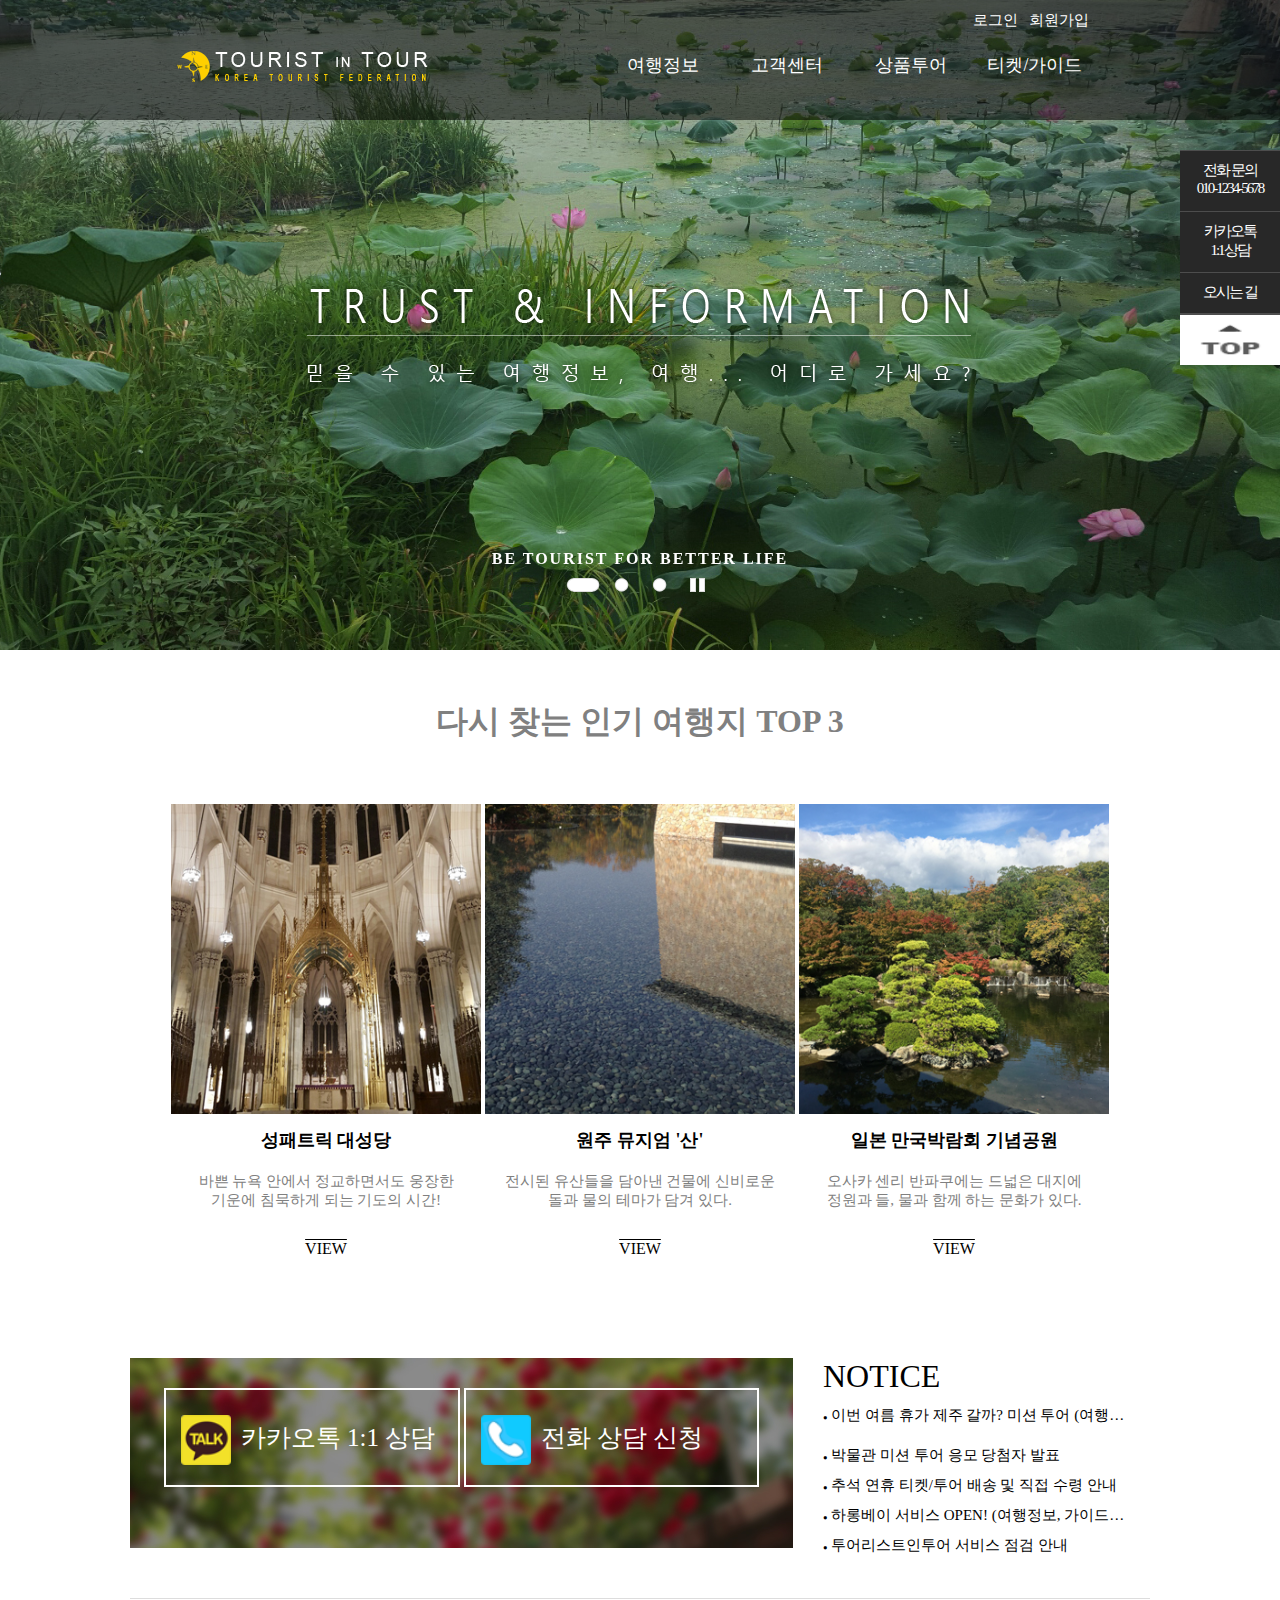
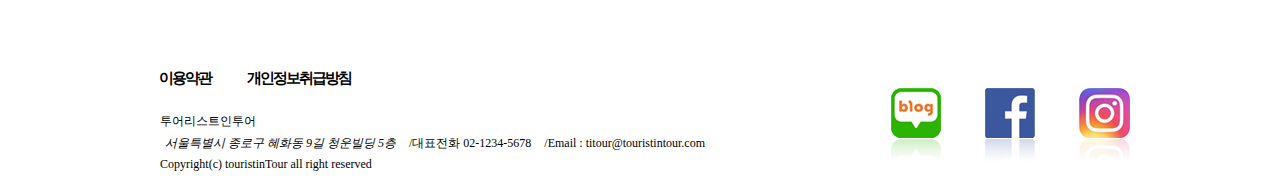
<file: 5장_반응형_김규희_2022/index.html>
<!DOCTYPE html>
<html lang="ko">
<head>
    <meta charset="UTF-8">
    <meta http-equiv="X-UA-Compatible" content="IE=edge">
    <meta name="viewport" content="width=device-width, initial-scale=1.0">
    <title>투어리스트인투어</title>
    <link rel="stylesheet" href="css/style.css">
</head>
<body>
    <!-- wrap -->
    <div id="wrap">
        <!-- header -->
        <header>
            <!-- fixed_menu -->
            <div class="fixed_menu">
                <ul>
                    <li><a href="#">전화 문의<p>010-1234-5678</p></a></li>
                    <li><a href="#">카카오톡<p>1:1상담</p></a></li>
                    <li><a href="#">오시는 길</a></li>
                    <li><a href="#"><img src="./img/ico_totop.png" alt="위로이동"></a></li>
                </ul>
            </div>
            <!-- //fixed menu -->
            <div class="banner"></div>
            <div class="header_box">
                <!-- logo -->
                <div class="logo">
                </div>
                <!-- //logo -->
                <!-- login -->
                <div class="login">
                    <ul>
                        <li><a href="#">로그인</a></li>
                        <li><a href="#">회원가입</a></li>
                    </ul>
                </div>
                <!-- //login -->
                <!-- nav -->
                <nav>
                    <ul>
                        <li><a href="#">여행정보</a></li>
                        <li><a href="#">고객센터</a></li>
                        <li><a href="#">상품투어</a></li>
                        <li><a href="#">티켓/가이드</a></li>
                    </ul>
                </nav>
                <!-- //nav -->
            </div>

            <div class="header_text">
                <img src="./img/img_slidecontents01.png" alt="TRUST & INFORMATION 믿을 수 있는 여행 정보, 여행... 어디로 가세요?">
                <strong>BE TOURIST FOR BETTER LIFE</strong>
                <div class="header_button">
                    <ul>
                        <li><img src="./img/btn_rollbutt_on.png" alt="on"></li>
                        <li><img src="./img/btn_rollbutt_off.png" alt="off"></li>
                        <li><img src="./img/btn_rollbutt_off.png" alt="off"></li>
                        <li><img src="./img/btn_roll_stop.png" alt="stop"></li>
                    </ul>
                </div>
            </div>
        </header>
        <!-- //header -->

        <!-- container -->
        <div class="container">
            <h1>다시 찾는 인기 여행지 <b>TOP 3</b></h1>
            <div class="topplace">
                <ul>
                    <li>
                        <img src="./img/img_topplace01.jpg" alt="toppalce">
                        <h2>성패트릭 대성당</h2>
                        <p>바쁜 뉴욕 안에서 정교하면서도 웅장한 기운에 침묵하게 되는 기도의 시간!</p>
                        <span>VIEW</span>
                    </li>
                    <li>
                        <img src="./img/img_topplace02.jpg" alt="toppalce">
                        <h2>원주 뮤지엄 '산'</h2>
                        <p>전시된 유산들을 담아낸 건물에 신비로운 돌과 물의 테마가 담겨 있다.</p>
                        <span>VIEW</span>
                    </li>
                    <li>
                        <img src="./img/img_topplace03.jpg" alt="toppalce">
                        <h2>일본 만국박람회 기념공원</h2>
                        <p>오사카 센리 반파쿠에는 드넓은 대지에 정원과 들, 물과 함께 하는 문화가 있다.</p>
                        <span>VIEW</span>
                    </li>
                </ul>
            </div>

            <div class="about">
                <div class="about_box">
                    <div class="call">
                        <div class="advice">
                            <img src="./img/ico_katalk.png" alt="advice_img">
                            <p>카카오톡 1:1 상담</p>
                        </div>
                        <div class="advice">
                            <img src="./img/ico_phone.png" alt="advice_img">
                            <p>전화 상담 신청</p>
                        </div>
                    </div>
                    <div class="notice">
                        <p>NOTICE</p>
                        <ul>
                            <li><a href="#"><span>●</span> 이번 여름 휴가 제주 갈까? 미션 투어 (여행경비 50만원 지원)</a></li>
                            <li><a href="#"><span>●</span> 박물관 미션 투어 응모 당첨자 발표</a></li>
                            <li><a href="#"><span>●</span> 추석 연휴 티켓/투어 배송 및 직접 수령 안내</a></li>
                            <li><a href="#"><span>●</span> 하롱베이 서비스 OPEN! (여행정보, 가이드북, 가이드맵)</a></li>
                            <li><a href="#"><span>●</span> 투어리스트인투어 서비스 점검 안내</a></li>
                        </ul>
                    </div>
                </div>
            </div>

        </div>
        <!-- //container -->

        <!-- <div class="area"></div>
            <hr> -->

        <!-- footer -->
        <footer>
        
            <div class="footer_topic">
                <ul>
                    <li><a href="#">이용약관</a></li>
                    <li><a href="#">개인정보취급방침</a></li>
                </ul>
            </div>

            <div class="footer_content">
                <div class="title">투어리스트인투어</div>
                <div class="impormation">
                    <address>서울특별시 종로구 혜화동 9길 청운빌딩 5층</address>
                    <p>/대표전화 02-1234-5678</p>
                    <p>/Email : titour@touristintour.com</p>
                </div>
                <p>Copyright(c) touristinTour all right reserved</p>
                
            </div>

            <div class="sns">
                <ul>
                    <li><a href="#"><img src="./img/ico_blog_r.png"></a></li>
                    <li><a href="#"><img src="./img/ico_facebook_r.png"></a></li>
                    <li><a href="#"><img src="./img/ico_instargram_r.png"></a></li>
                </ul>
            </div>

            <div class="dropdown">
                <a href="#"></a>
            </div>

            <div class="footer_fix">
                <ul>
                    <li>전화문의</li>
                    <li>카카오톡 상담</li>
                    <li>오시는길</li>
                </ul>
            </div>
        </footer>
        <!-- //footer -->

    </div>
    <!-- //wrap -->
</body>
</html>
</file>
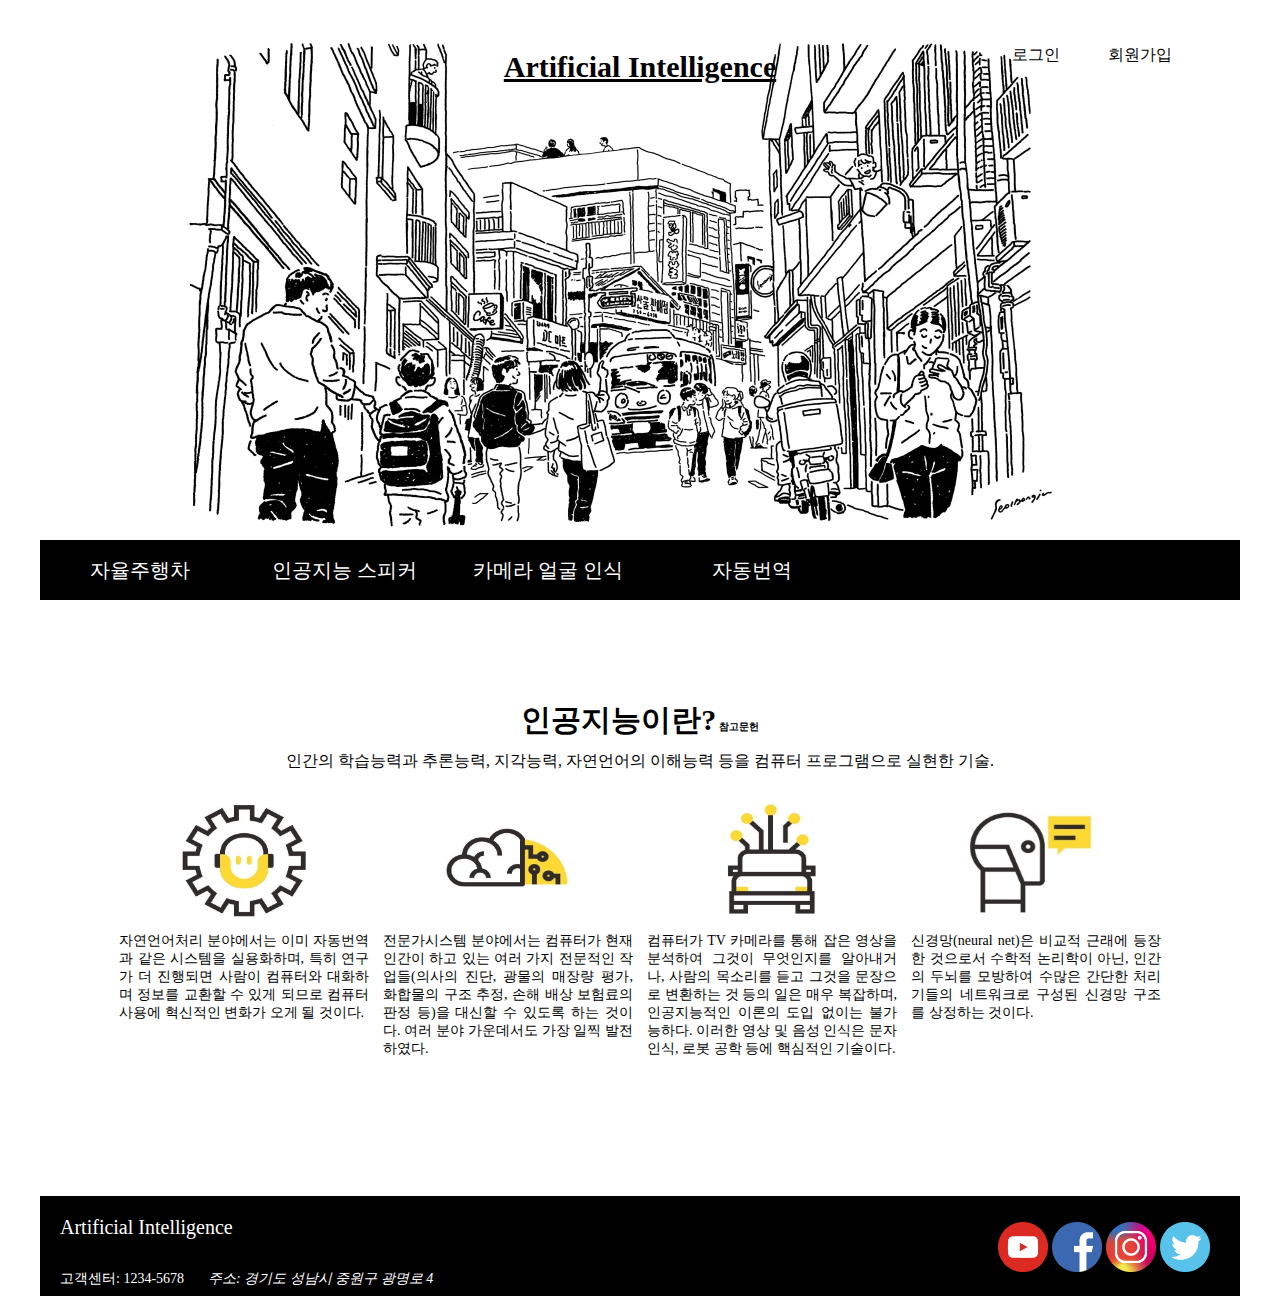
<file: AI_Web/index.html>
<!DOCTYPE html>
<html lang="ko">
<head>
    <meta charset="UTF-8">
    <meta http-equiv="X-UA-Compatible" content="IE=edge">
    <meta name="viewport" content="width=device-width, initial-scale=1.0">
    <title>인공지능</title>
    <link rel="stylesheet" href="./css/style_index.css" />

<body>
    <!-- wrap -->
    <div id="wrap">
        <!-- header -->
        <header>
            <div class="header_box">
                <!-- title -->
                <div class="title"><a href="#">Artificial Intelligence</a></div>
                <!-- //title -->

                <!-- login -->
                <div class="login">
                    <ul>
                        <li><a href="#">로그인</a></li>
                        <li><a href="#">회원가입</a></li>
                    </ul>
                </div>
                <!-- //login -->

                <!-- nav -->
                <div class="nav">
                    <ul>
                        <li><a href="./sub1.html" title="자율주행차">자율주행차</a></li>
                        <li><a href="./sub2.html" title="인공지능 스피커">인공지능 스피커</a></li>
                        <li><a href="#">카메라 얼굴 인식</a></li>
                        <li><a href="#">자동번역</a></li>
                    </ul>
                </div>
                <!-- //nav -->
            </div>
        </header>

        <!-- //header -->

        <!-- container -->
        <div class="container">
            <article>
                <h1>인공지능이란?<a href="https://terms.naver.com/entry.naver?docId=1136027&cid=40942&categoryId=32845" target="_blank" title="네이버 두산백과_인공지능">&nbsp;참고문헌</a></h1>
                <p>인간의 학습능력과 추론능력, 지각능력, 자연언어의 이해능력 등을 컴퓨터 프로그램으로 실현한 기술.</p>
                <ul>
                    <li>
                        <img src="./images/a8.jpg" alt="인공지능 관련 이미지">
                        <div class="text">
                        자연언어처리 분야에서는 이미 자동번역과 같은 시스템을 실용화하며, 특히 연구가 더 진행되면 사람이 컴퓨터와 대화하며 정보를 교환할 수 있게 되므로 컴퓨터 사용에 혁신적인 변화가 오게 될 것이다.
                        </div>
                    </li>
                    <li>
                        <img src="./images/a3.jpg" alt="인공지능 관련 이미지">
                        <div class="text">
                        전문가시스템 분야에서는 컴퓨터가 현재 인간이 하고 있는 여러 가지 전문적인 작업들(의사의 진단, 광물의 매장량 평가, 화합물의 구조 추정, 손해 배상 보험료의 판정 등)을 대신할 수 있도록 하는 것이다. 여러 분야 가운데서도 가장 일찍 발전하였다.
                        </div>
                    </li>
                    <li>
                        <img src="./images/a10.jpg" alt="인공지능 관련 이미지">
                        <div class="text">
                            컴퓨터가 TV 카메라를 통해 잡은 영상을 분석하여 그것이 무엇인지를 알아내거나, 사람의 목소리를 듣고 그것을 문장으로 변환하는 것 등의 일은 매우 복잡하며, 인공지능적인 이론의 도입 없이는 불가능하다. 이러한 영상 및 음성 인식은 문자 인식, 로봇 공학 등에 핵심적인 기술이다.
                        </div>
                    </li>
                    <li>
                        <img src="./images/a6.jpg" alt="인공지능 관련 이미지">
                        <div class="text">
                            신경망(neural net)은 비교적 근래에 등장한 것으로서 수학적 논리학이 아닌, 인간의 두뇌를 모방하여 수많은 간단한 처리기들의 네트워크로 구성된 신경망 구조를 상정하는 것이다.
                        </div>
                    </li>
                </ul>
            </article>

        </div>
        <!-- //container -->
        
        <!-- footer -->
        <footer>
            <p><a href="#">Artificial Intelligence</a></p>
            <span>고객센터: 1234-5678</span>
			<address>
				주소: 경기도 성남시 중원구 광명로 4
			</address>
            <div class="sns">
                <ul>
                    <li><a href="#"><img src="./images/ft1.png" alt="유튜브"></a></li>
                    <li><a href="#"><img src="./images/ft2.png" alt="페이스북"></a></li>
                    <li><a href="#"><img src="./images/ft3.png" alt="인스타그램"></a></li>
                    <li><a href="#"><img src="./images/ft4.png" alt="트위터"></a></li>
                </ul>
            </div>
        </footer>
        <!-- //footer -->
    </div>
    <!-- //wrap -->
</body>
</html>
</file>
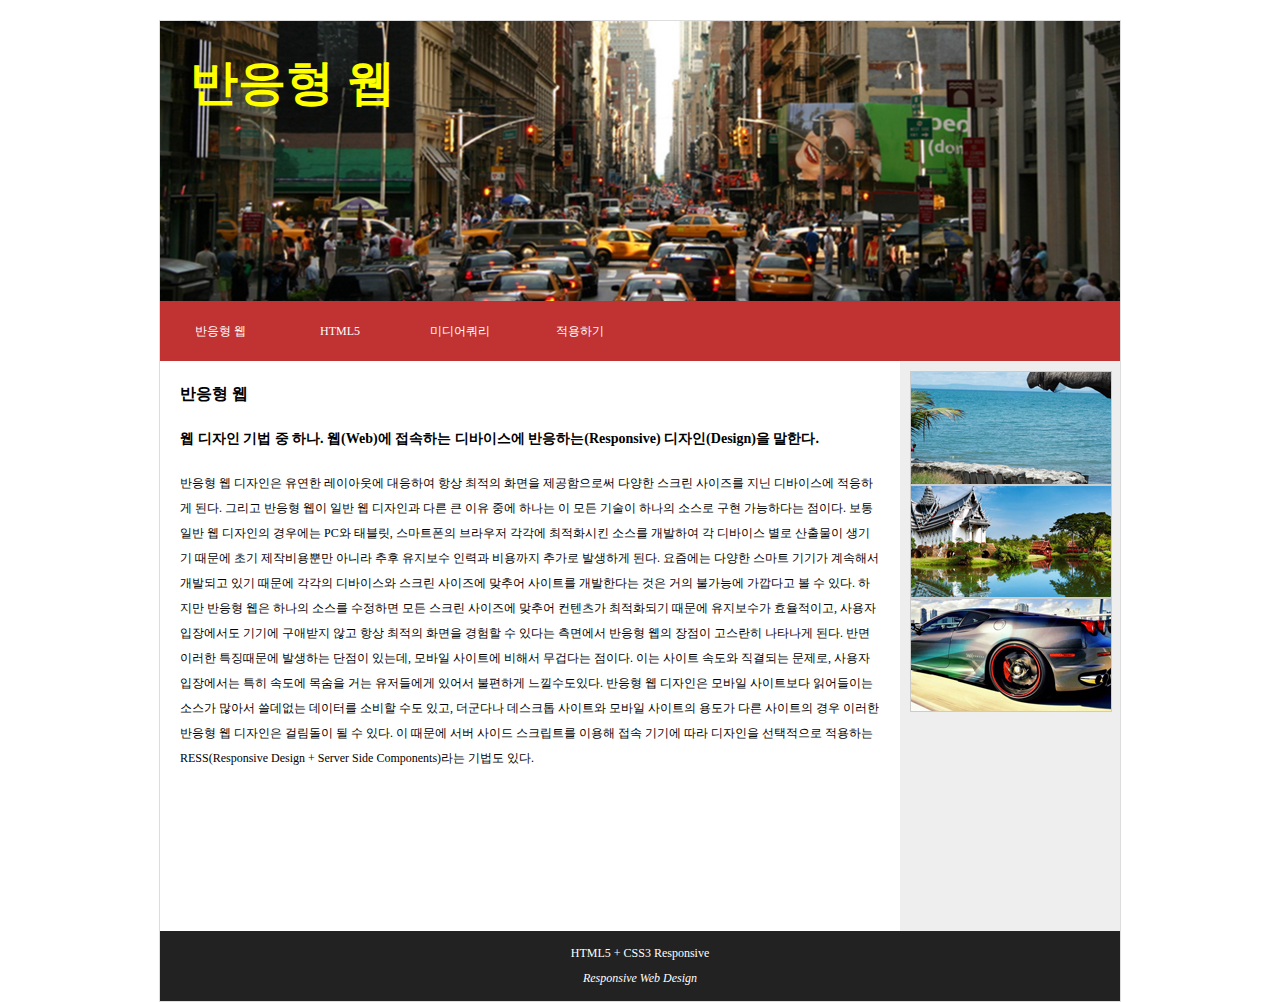
<file: Responsive_Web/index.html>
<!DOCTYPE html>
<html>
<head>
	<meta charset="utf-8" />
	<meta name="viewport" content="width=device-width, initial-scale=1, minimum-scale=1, maximum-scale=1, user-scalable=no">
	<title> Web Flavor </title>
	<!-- 합치기 성공! -->
	<!-- <link rel="stylesheet" href="./css/style.css" /> -->
	<!-- 선생님의 풀이 -->
	<link rel="stylesheet" href="./css/style_p.css" />
	<!-- <link rel="stylesheet" href="css/style_tablet.css" /> tablet-->
	<!-- <link rel="stylesheet" href="css/style_pc.css" /> pc -->
	<!-- <link rel="stylesheet" href="css/style_mobile.css" /> mobile -->
</head>
<body>
	<!-- wrap -->
	<div id="wrap">
		<!-- header -->
		<header>
			<h1>반응형 웹</h1>
		</header>
		<!-- //header -->

		<!-- nav -->
		<nav>
			<ul>
				<li><a href="#">반응형 웹</a></li>
				<li><a href="#">HTML5</a></li>
				<li><a href="#">미디어쿼리</a></li>
				<li><a href="#">적용하기</a></li>
			</ul>
		</nav>
		<!-- //nav --> 

		<!-- section -->
		<section>
		<h2>반응형 웹</h2>  
			<article>
				<h3>
					웹 디자인 기법 중 하나. 웹(Web)에 접속하는 디바이스에 반응하는(Responsive) 디자인(Design)을 말한다.
				</h3>
				<p>
					반응형 웹 디자인은 유연한 레이아웃에 대응하여 항상 최적의 화면을 제공함으로써 다양한 스크린 사이즈를 지닌 디바이스에 적응하게 된다. 그리고 반응형 웹이 일반 웹 디자인과 다른 큰 이유 중에 하나는 이 모든 기술이 하나의 소스로 구현 가능하다는 점이다. 보통 일반 웹 디자인의 경우에는 PC와 태블릿, 스마트폰의 브라우저 각각에 최적화시킨 소스를 개발하여 각 디바이스 별로 산출물이 생기기 때문에 초기 제작비용뿐만 아니라 추후 유지보수 인력과 비용까지 추가로 발생하게 된다.

					요즘에는 다양한 스마트 기기가 계속해서 개발되고 있기 때문에 각각의 디바이스와 스크린 사이즈에 맞추어 사이트를 개발한다는 것은 거의 불가능에 가깝다고 볼 수 있다. 하지만 반응형 웹은 하나의 소스를 수정하면 모든 스크린 사이즈에 맞추어 컨텐츠가 최적화되기 때문에 유지보수가 효율적이고, 사용자 입장에서도 기기에 구애받지 않고 항상 최적의 화면을 경험할 수 있다는 측면에서 반응형 웹의 장점이 고스란히 나타나게 된다.

					반면 이러한 특징때문에 발생하는 단점이 있는데, 모바일 사이트에 비해서 무겁다는 점이다. 이는 사이트 속도와 직결되는 문제로, 사용자 입장에서는 특히 속도에 목숨을 거는 유저들에게 있어서 불편하게 느낄수도있다. 반응형 웹 디자인은 모바일 사이트보다 읽어들이는 소스가 많아서 쓸데없는 데이터를 소비할 수도 있고, 더군다나 데스크톱 사이트와 모바일 사이트의 용도가 다른 사이트의 경우 이러한 반응형 웹 디자인은 걸림돌이 될 수 있다. 이 때문에 서버 사이드 스크립트를 이용해 접속 기기에 따라 디자인을 선택적으로 적용하는 RESS(Responsive Design + Server Side Components)라는 기법도 있다.</p>    
				</article>
		</section>
		<!-- //section -->

		<!-- aside -->
		<aside>
			<img src="images/image_01.jpg">
			<img src="images/image_02.jpg">
			<img src="images/image_03.jpg">    
		</aside> 
		<!-- //aside -->
		
		<!-- footer -->
		<footer>
			<p>HTML5 + CSS3 Responsive</p>
			<address>
				Responsive Web Design
			</address>
		</footer>
		<!-- footer -->
	</div>
	<!-- //wrap -->
</body>
</html>
</file>
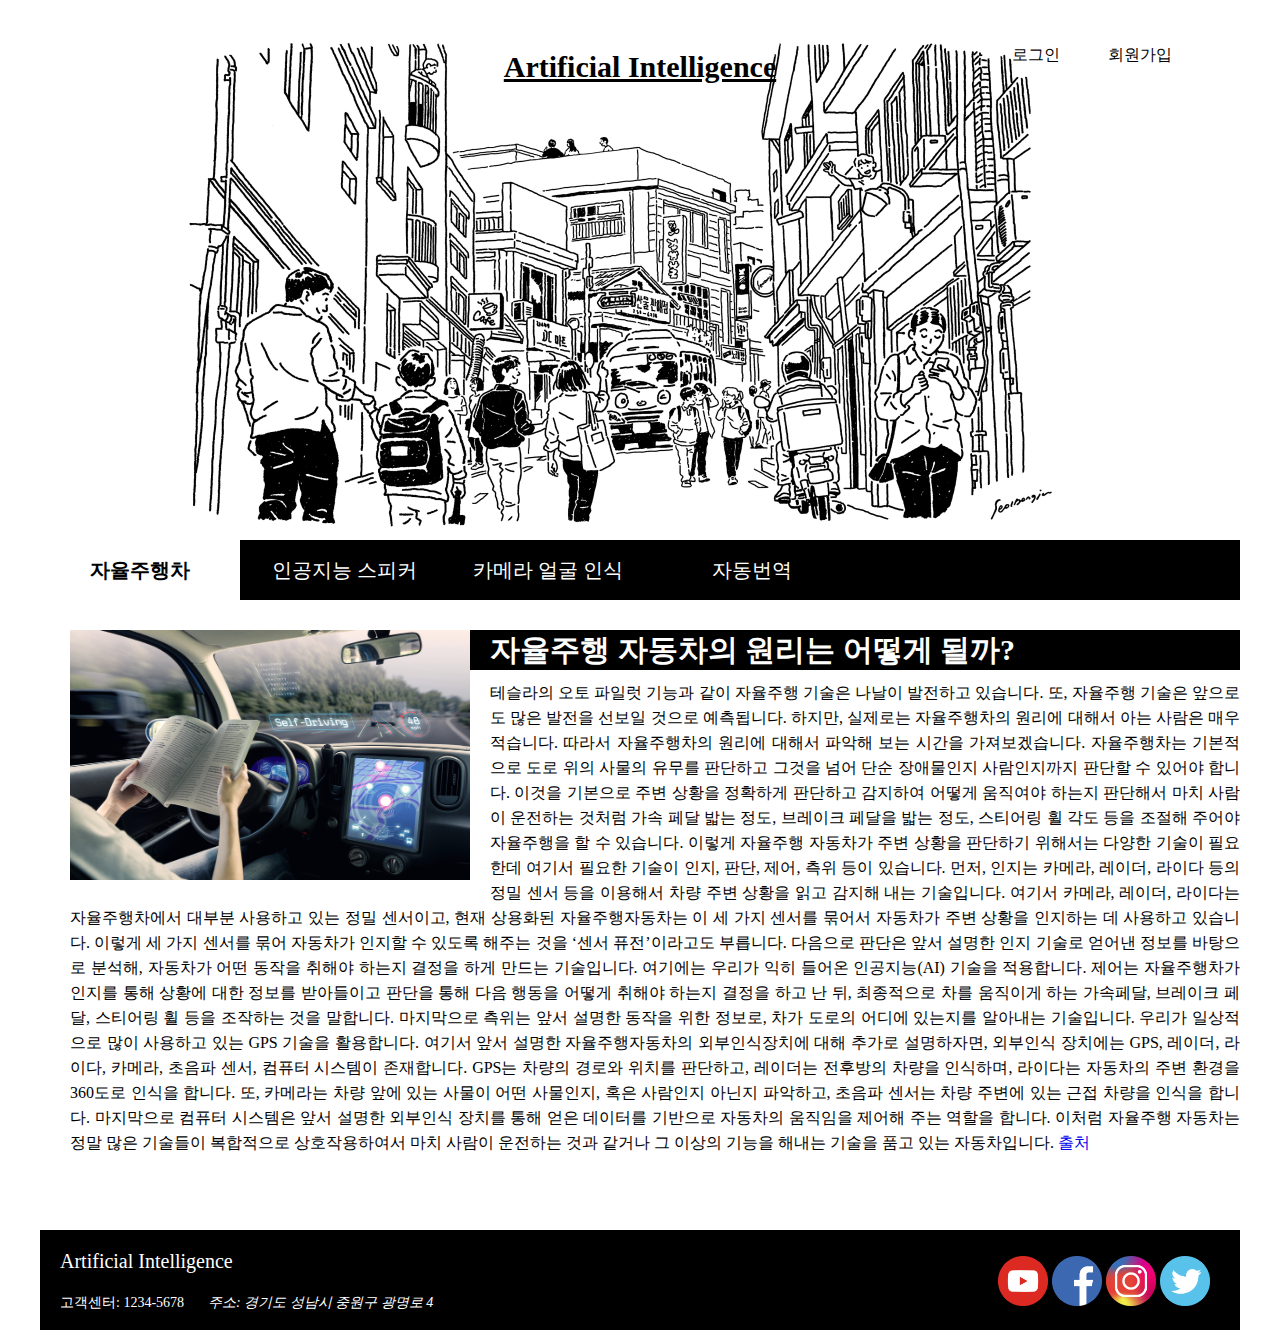
<file: AI_Web/sub1.html>
<!DOCTYPE html>
<html lang="ko">
<head>
    <meta charset="UTF-8">
    <meta http-equiv="X-UA-Compatible" content="IE=edge">
    <meta name="viewport" content="width=device-width, initial-scale=1.0">
    <title>자율주행차</title>
    <link rel="stylesheet" href="./css/style_sub1.css" />
</head>
<body>
    <!-- wrap -->
    <div id="wrap">
        <!-- header -->
        <header>
            <div class="header_box">
                <!-- title -->
                <div class="title"><a href="./index.html">Artificial Intelligence</a></div>
                <!-- //title -->
                <!-- login -->
                <div class="login">
                    <ul>
                        <li><a href="#">로그인</a></li>
                        <li><a href="#">회원가입</a></li>
                    </ul>
                </div>
                <!-- //login -->

                <!-- nav -->
                <div class="nav">
                    <ul>
                        <li><a href="./sub1.html" title="자율주행차">자율주행차</a></li>
                        <li><a href="./sub2.html" title="인공지능 스피커">인공지능 스피커</a></li>
                        <li><a href="#">카메라 얼굴 인식</a></li>
                        <li><a href="#">자동번역</a></li>
                    </ul>
                </div>
                <!-- //nav -->
            </div>
        </header>
        <!-- //header -->

        <!-- container -->
        <div class="container">
            <article>
                <img src="./images/car.png" alt="자율주행차">
                <div class="content">
                        <p>자율주행 자동차의 원리는 어떻게 될까?</p>
                        테슬라의 오토 파일럿 기능과 같이 자율주행 기술은 나날이 발전하고 있습니다. 또, 자율주행 기술은 앞으로도 많은 발전을 선보일 것으로 예측됩니다.
                        하지만, 실제로는 자율주행차의 원리에 대해서 아는 사람은 매우 적습니다. 따라서 자율주행차의 원리에 대해서 파악해 보는 시간을 가져보겠습니다.
                        자율주행차는 기본적으로 도로 위의 사물의 유무를 판단하고 그것을 넘어 단순 장애물인지 사람인지까지 판단할 수 있어야 합니다.
                        이것을 기본으로 주변 상황을 정확하게 판단하고 감지하여 어떻게 움직여야 하는지 판단해서 마치 사람이 운전하는 것처럼 가속 페달 밟는 정도, 브레이크 페달을 밟는 정도, 스티어링 휠 각도 등을 조절해 주어야 자율주행을 할 수 있습니다.
                        이렇게 자율주행 자동차가 주변 상황을 판단하기 위해서는 다양한 기술이 필요한데 여기서 필요한 기술이 인지, 판단, 제어, 측위 등이 있습니다.
                        먼저, 인지는 카메라, 레이더, 라이다 등의 정밀 센서 등을 이용해서 차량 주변 상황을 읽고 감지해 내는 기술입니다. 여기서 카메라, 레이더, 라이다는 자율주행차에서 대부분 사용하고 있는 정밀 센서이고, 현재 상용화된 자율주행자동차는 이 세 가지 센서를 묶어서 자동차가 주변 상황을 인지하는 데 사용하고 있습니다. 이렇게 세 가지 센서를 묶어 자동차가 인지할 수 있도록 해주는 것을 ‘센서 퓨전’이라고도 부릅니다.
                        다음으로 판단은 앞서 설명한 인지 기술로 얻어낸 정보를 바탕으로 분석해, 자동차가 어떤 동작을 취해야 하는지 결정을 하게 만드는 기술입니다. 여기에는 우리가 익히 들어온 인공지능(AI) 기술을 적용합니다.
                        제어는 자율주행차가 인지를 통해 상황에 대한 정보를 받아들이고 판단을 통해 다음 행동을 어떻게 취해야 하는지 결정을 하고 난 뒤, 최종적으로 차를 움직이게 하는 가속페달, 브레이크 페달, 스티어링 휠 등을 조작하는 것을 말합니다.
                        마지막으로 측위는 앞서 설명한 동작을 위한 정보로, 차가 도로의 어디에 있는지를 알아내는 기술입니다. 우리가 일상적으로 많이 사용하고 있는 GPS 기술을 활용합니다.
                        여기서 앞서 설명한 자율주행자동차의 외부인식장치에 대해 추가로 설명하자면, 외부인식 장치에는 GPS, 레이더, 라이다, 카메라, 초음파 센서, 컴퓨터 시스템이 존재합니다. GPS는 차량의 경로와 위치를 판단하고, 레이더는 전후방의 차량을 인식하며, 라이다는 자동차의 주변 환경을 360도로 인식을 합니다.
                        또, 카메라는 차량 앞에 있는 사물이 어떤 사물인지, 혹은 사람인지 아닌지 파악하고, 초음파 센서는 차량 주변에 있는 근접 차량을 인식을 합니다. 마지막으로 컴퓨터 시스템은 앞서 설명한 외부인식 장치를 통해 얻은 데이터를 기반으로 자동차의 움직임을 제어해 주는 역할을 합니다.
                        이처럼 자율주행 자동차는 정말 많은 기술들이 복합적으로 상호작용하여서 마치 사람이 운전하는 것과 같거나 그 이상의 기능을 해내는 기술을 품고 있는 자동차입니다.
                    
                    <a href="https://www.codingworldnews.com" target="_blank" title="자율주행_기사">출처</a>
                </div>
            </article>
        </div>
        <!-- //container -->
        
        <!-- footer -->
        <footer>
            <p><a href="./index.html">Artificial Intelligence</a></p>
            <span>고객센터: 1234-5678</span>
			<address>
				주소: 경기도 성남시 중원구 광명로 4
			</address>
            <div class="sns">
                <ul>
                    <li><a href="#"><img src="./images/ft1.png" alt="유튜브"></a></li>
                    <li><a href="#"><img src="./images/ft2.png" alt="페이스북"></a></li>
                    <li><a href="#"><img src="./images/ft3.png" alt="인스타그램"></a></li>
                    <li><a href="#"><img src="./images/ft4.png" alt="트위터"></a></li>
                </ul>
            </div>
        </footer>
        <!-- //footer -->
    </div>
    <!-- //wrap -->
</body>
</html>
</file>
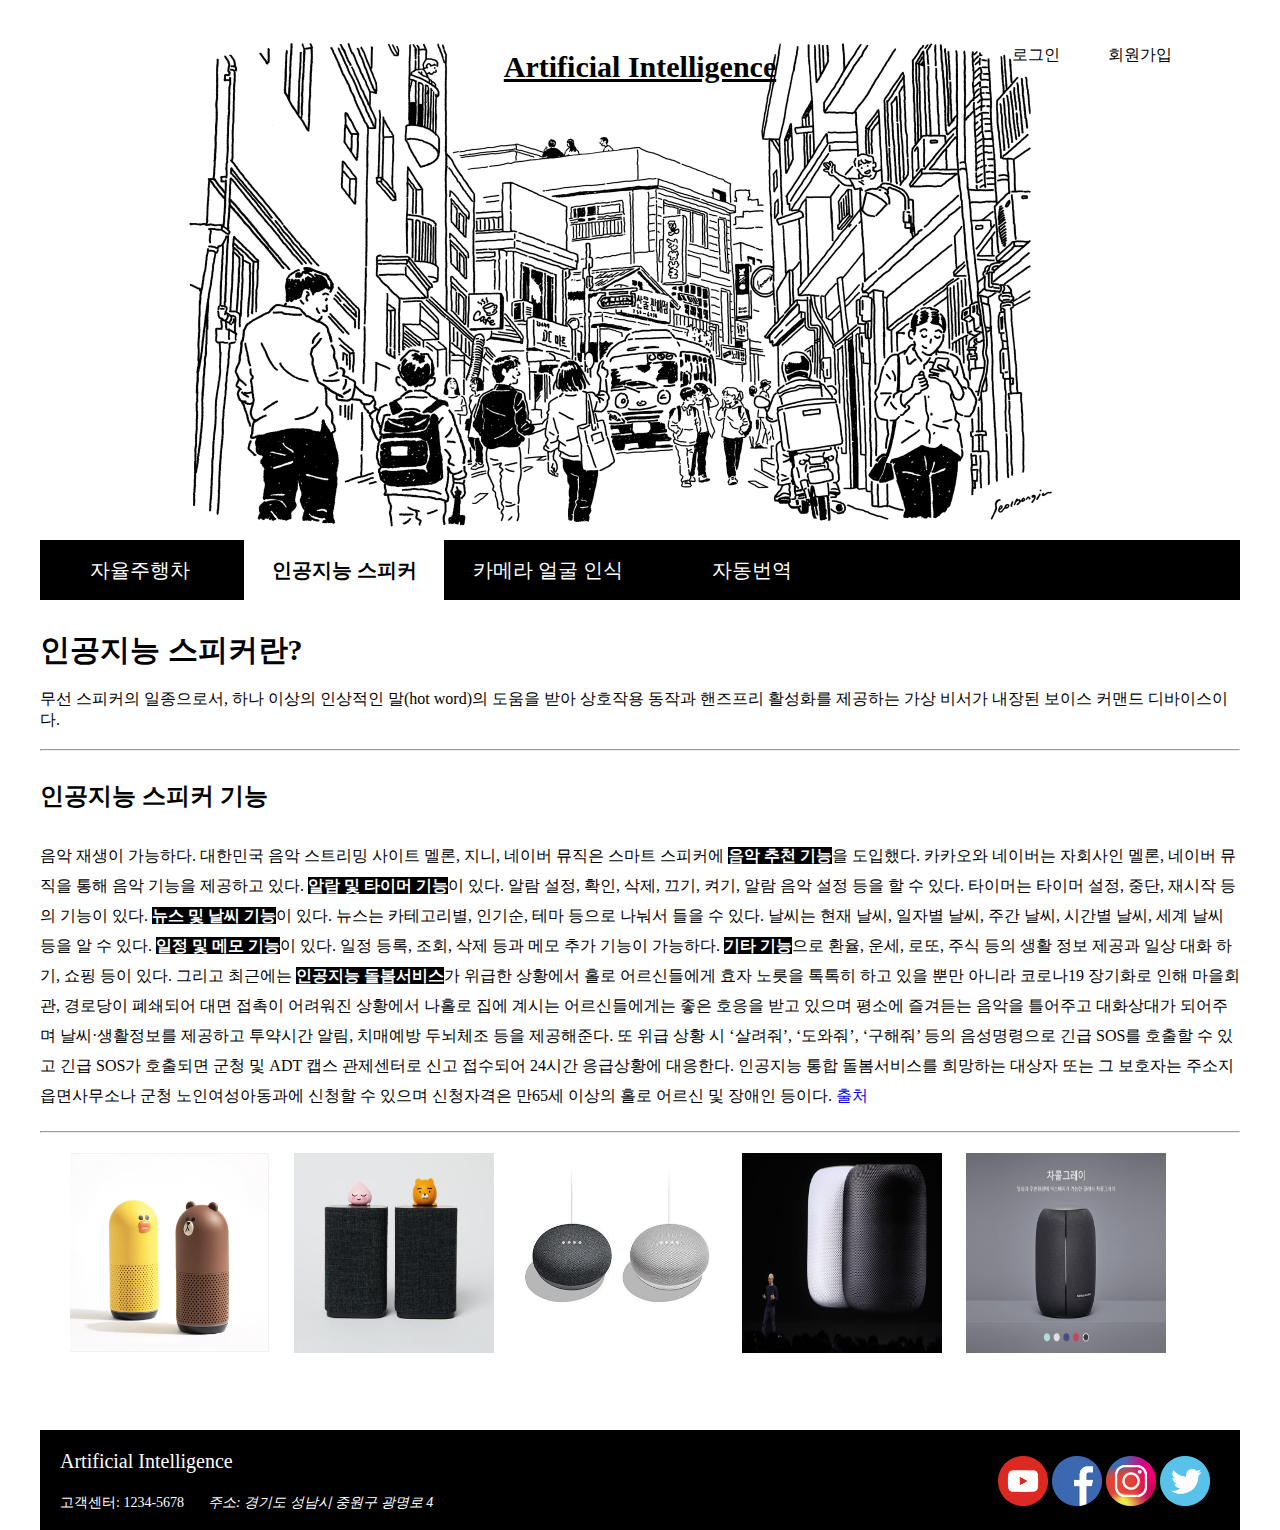
<file: AI_Web/sub2.html>
<!DOCTYPE html>
<html lang="ko">
<head>
    <meta charset="UTF-8">
    <meta http-equiv="X-UA-Compatible" content="IE=edge">
    <meta name="viewport" content="width=device-width, initial-scale=1.0">
    <title>인공지능 스피커</title>
    <link rel="stylesheet" href="./css/style_sub2.css" />
</head>
<body>
    <!-- wrap -->
    <div id="wrap">
        <!-- header -->
        <header>
            <div class="header_box">
                <!-- title -->
                <div class="title"><a href="./index.html">Artificial Intelligence</a></div>
                <!-- //title -->
                <!-- login -->
                <div class="login">
                    <ul>
                        <li><a href="#">로그인</a></li>
                        <li><a href="#">회원가입</a></li>
                    </ul>
                </div>
                <!-- //login -->
                <!-- nav -->
                <div class="nav">
                    <ul>
                        <li><a href="./sub1.html" title="자율주행차">자율주행차</a></li>
                        <li><a href="./sub2.html" title="인공지능 스피커">인공지능 스피커</a></li>
                        <li><a href="#">카메라 얼굴 인식</a></li>
                        <li><a href="#">자동번역</a></li>
                    </ul>
                </div>
                <!-- //nav -->
            </div>
        </header>
        <!-- //header -->

        <!-- container -->
        <div class="container">
            <h1>인공지능 스피커란?</h1><br>
            <p>무선 스피커의 일종으로서, 하나 이상의 인상적인 말(hot word)의 도움을 받아 상호작용 동작과 핸즈프리 활성화를 제공하는 가상 비서가 내장된 보이스 커맨드 디바이스이다.<br></p>
            <br><hr>

            <div class="content">
                <h2><br>인공지능 스피커 기능</h2>
                <br>음악 재생이 가능하다. 대한민국 음악 스트리밍 사이트 멜론, 지니, 네이버 뮤직은 스마트 스피커에 <strong>음악 추천 기능</strong>을 도입했다. 카카오와 네이버는 자회사인 멜론, 네이버 뮤직을 통해 음악 기능을 제공하고 있다. <strong>알람 및 타이머 기능</strong>이 있다. 알람 설정, 확인, 삭제, 끄기, 켜기, 알람 음악 설정 등을 할 수 있다. 타이머는 타이머 설정, 중단, 재시작 등의 기능이 있다. <strong>뉴스 및 날씨 기능</strong>이 있다.
                뉴스는 카테고리별, 인기순, 테마 등으로 나눠서 들을 수 있다. 날씨는 현재 날씨, 일자별 날씨, 주간 날씨, 시간별 날씨, 세계 날씨 등을 알 수 있다. <strong>일정 및 메모 기능</strong>이 있다. 일정 등록, 조회, 삭제 등과 메모 추가 기능이 가능하다. <strong>기타 기능</strong>으로 환율, 운세, 로또, 주식 등의 생활 정보 제공과 일상 대화 하기, 쇼핑 등이 있다.
                그리고 최근에는 <strong>인공지능 돌봄서비스</strong>가 위급한 상황에서 홀로 어르신들에게 효자 노릇을 톡톡히 하고 있을 뿐만 아니라 코로나19 장기화로 인해 마을회관, 경로당이 폐쇄되어 대면 접촉이 어려워진 상황에서 나홀로 집에 계시는 어르신들에게는 좋은 호응을 받고 있으며 평소에 즐겨듣는 음악을 틀어주고 대화상대가 되어주며 날씨·생활정보를 제공하고 투약시간 알림, 치매예방 두뇌체조 등을 제공해준다. 또 위급 상황 시 ‘살려줘’, ‘도와줘’, ‘구해줘’ 등의 음성명령으로 긴급 SOS를 호출할 수 있고 긴급 SOS가 호출되면 군청 및 ADT 캡스 관제센터로 신고 접수되어 24시간 응급상황에 대응한다. 인공지능 통합 돌봄서비스를 희망하는 대상자 또는 그 보호자는 주소지 읍면사무소나 군청 노인여성아동과에 신청할 수 있으며 신청자격은 만65세 이상의 홀로 어르신 및 장애인 등이다. 
                <a href="https://ko.wikipedia.org/wiki/%EC%8A%A4%EB%A7%88%ED%8A%B8_%EC%8A%A4%ED%94%BC%EC%BB%A4" target="_blank" title="인공지능 스피커에 대하여">출처</a>
            </div>
            <hr>
            <div class="speaker_img">
                <ul>
                    <li><img src="./images/clova.PNG" alt="네이버 인공지능 스피커"></li>
                    <li><img src="./images/kakao_mini.PNG" alt="카카오 인공지능 스피커"></li>
                    <li><img src="./images/google.PNG" alt="구글 인공지능 스피커"></li>
                    <li><img src="./images/apple.jpg" alt="애플 인공지능 스피커"></li>
                    <li><img src="./images/giga.jpg" alt="기가지니 인공지능 스피커"></li>
                </ul>
            </div>
        </div>
        <!-- //container -->
        
        <!-- footer -->
        <footer>
            <p><a href="./index.html">Artificial Intelligence</a></p>
            <span>고객센터: 1234-5678</span>
			<address>
				주소: 경기도 성남시 중원구 광명로 4
			</address>
            <div class="sns">
                <ul>
                    <li><a href="#"><img src="./images/ft1.png" alt="유튜브"></a></li>
                    <li><a href="#"><img src="./images/ft2.png" alt="페이스북"></a></li>
                    <li><a href="#"><img src="./images/ft3.png" alt="인스타그램"></a></li>
                    <li><a href="#"><img src="./images/ft4.png" alt="트위터"></a></li>
                </ul>
            </div>
        </footer>
        <!-- //footer -->
    </div>
    <!-- //wrap -->
</body>
</html>
</file>
<file: 5장_반응형_김규희_2022/css/style.css>
@charset "utf-8";

* { margin: 0; padding: 0;}
a { text-decoration: none;}
li { list-style-type: none;}


/* wrap */
#wrap {
    width: 100%;
    position: relative;
}


.fixed_menu {
    width: 100px; height: 180px;
    position: fixed;
    top: 150px; right: 0px;
}

.fixed_menu ul {
    background-color:#282828 ;
    width: 100px; height: 180px;
    text-align: center;
}

.fixed_menu ul li {
    width: 100%; height: 50px;
    border-top: 1px solid #4d4d4d;
    font-size: 15px;
    letter-spacing: -2px;
}

.fixed_menu ul li:nth-child(1), li:nth-child(2) {
    padding-top: 10px;
}

.fixed_menu ul li:nth-child(3) {
    height: 30px;
    padding-top: 10px;
}


.fixed_menu ul li a{
    color: white;
}

.fixed_menu ul li img {
    width: 100px; height: 50px;
    border-top: 1px solid #4d4d4d;
}


/* header */
header {
    background-image: url(../img/mainslide01.jpg);
    background-size: 100% 100%;
    background-repeat: no-repeat;
    background-position: center;
    width: 100%; height: 650px;
}

header .banner {
    background-color: rgba(0, 0, 0, 0.534);
    width: 100%;
    height: 120px;
    float: left;
}

header .header_box {
    width: 950px; 
    height: 120px;
    margin: 0 auto;
    position: relative;

}

header .header_box a {
    color: #fff;
}

/* logo */
header .header_box .logo {
    background: url("../img/logo.png");
    background-repeat: no-repeat;
    width: 254px; height: 32px;
    position: absolute;
    top: 50px; left: 10px;
}

/* login */
header .header_box .login {
    width: 150px;
    position: absolute;
    right: 0px; top: 0px;
}

header .header_box .login ul li {
    display: inline-block;
    width: 60px; height: 20px;
    text-align: center;
    line-height: 20px;
    font-size: 15px;
}


/* nav */
header .header_box nav {
    position: absolute;
    right: 20px; top:30px;
}

header .header_box nav ul li {
    /* background-color: burlywood; */
    display: inline-block;
    width: 120px; height: 50px;
    text-align: center;
    line-height: 50px;
    font-size: 18px;
}


header .header_box li:hover {
    text-decoration: underline;
}


header  .header_text {
    /* margin: 0 auto; */
    color: #fff;
    text-align: center;
    margin-top: 150px;
    position: relative;
}


header .header_text img {
    display: block;
    margin: 0 auto;
}
header .header_text strong {
    display: block;
    margin-top: 150px;
    letter-spacing: 2px;
}

header .header_text .header_button {
    margin: 0 auto;
    text-align: center;
    margin-top: 10px;
}

header .header_text .header_button ul li{
    display: inline-block;
    text-align: center;
    width: 34px; height: 14px;
    padding: 0;
}


/*  container */

.container {
    text-align: center;
    width: 100%; 
    /* height: 5000px; */
    /* clear: both; */
    margin-bottom: 50px;
}


.container > h1 {
    margin: 50px 0px;
    color: gray;
} 

.container > .topplace {
    /* margin: 0 auto; */
    margin-bottom: 100px;
}

.container > .topplace h2 {
    margin: 10px 0;
    font-size: 18px;
} 

.container > .topplace p {
    font-size: 15px;
    padding: 10px 20px;
    color: gray;
    margin-bottom: 20px;
} 

.container > .topplace ul li {
    display: inline-block;
    width: 310px;
}

.container > .topplace ul li img{
    width: 310px; height: 310px; 
}

.container .topplace span {
    text-decoration: overline;
}



/* about */

.container .about {
    margin: 0px auto;
}

.container .about .about_box {
    width: 1020px; height: 200px;
    border-bottom: 1px solid #ddd;
    padding-bottom: 40px;
    display: inline-block;
}

.container .about .call {
    width: 65%;
    height: 190px;
    background-image: url("../img/bg_app.jpg");
    background-repeat: no-repeat;
    /* display: inline-block; */
    float: left;
}

.container .about .advice {
    border: 2px solid white;
    display: inline-block;
    width: 44%;
    height: 95px;
    margin: 30px 0px;
    line-height: 95px;
    position: relative;
}

.container .about .call img {
    display: inline-block;
    width: 50px; height: 50px;
    position: absolute;
    top: 25px; left: 15px;
}

.container .about .advice p {
    display: inline-block;
    color: white;
    font-weight: lighter;
    font-size: 25px;
    position: absolute;
    top: 0px; left: 75px;
}


.container .about .notice {
    margin-left: 30px;
    float: left;
    width: 30%;
}

.container .about .notice p {
    text-align: left;
    font-size: 2em;
    margin-bottom: 5px;
}

.container .about .notice ul {
    height: 150px;
}
.container .about .notice ul li {
    text-align: left;
    width: 100%; height: 30px;
    list-style-type:disc;
    overflow: hidden;
    white-space: nowrap;
    text-overflow: ellipsis;
    font-size: 15px;
    line-height: 30px;
    /* list-style-type: circle; */
}

.container .about .notice ul li a {
    color: black;
}

.container .about .notice ul li span {
    font-size: 0.5em;
}

/* footer */
footer {
    width: 1020px;
    margin: 0 auto;
    position: relative;
}

footer .footer_topic {
    margin-top: 10px;
    margin-bottom: 20px;
    width: 300px;
}

footer .footer_topic ul li{
    display: inline-block;
    font-weight: bold;
    color: black;
    width: 110px; height: 30px;
    line-height: 30px;
    text-align: center;
    letter-spacing: -2px;
    font-size: 15px;
}

footer .footer_topic ul li a {
    color: black;
}

footer .footer_content {
    font-size: 12px;
    position: absolute;
    left: 30px;
}

footer .footer_content .impormation p, address{
    display: inline-block;
    margin: 5px;
    text-align: left;
}

footer .sns {
    position: absolute;
    right: 0; bottom: 0;
}

footer .sns ul li {
    display: inline-block;
    padding: 20px;
}


.footer_fix {
    visibility: hidden;
}







@media all and (max-width:1065px) and (min-width:801px) {			/* ipad가로, ipadPro가로세로, gallexyTab가로 */

    /* header */
    .fixed_menu{
        visibility:hidden;
    }

    header .header_box {
        width: 100%;
    }

    /* container */
    .container > .topplace ul li {
        display: inline-block;
        width: 250px;
    }
    
    .container > .topplace ul li img{
        width: 250px; height: 250px; 
    }

    
    .container .about .about_box {
        width: 100%;
    }

    .container .about .call {
        width: 60%;
        margin-left: 20px;
    }

    .container .about .call img {
        display: inline-block;
        width: 40px; height: 40px;
        position: absolute;
        top: 25px; left: 15px;
    }

    .container .about .advice p {
        font-size: 18px;
        position: absolute;
        top: 0px; left: 60px;
    }



    /* footer */

    footer{
        width: 100%;
    }

    footer .sns {
        margin-right: 20px;
        margin-bottom: 20px;
    }
    footer .sns ul li {
        padding: 3px;
    }

    footer .dropdown {
        width: 60px; height: 60px;
        background: url("../img/ico_totop_mo.png");
        background-size: 60px 60px;
        background-repeat: no-repeat;
        position: absolute;
        right: 10px; bottom: 30px;
    }

}


@media all and (max-width:800px) { /* 모바일 */


    /* header */
    header {
        width: 100%;
        height: 500px;
        background-image: url("../img/mainslide_mob02.jpg");
        position: absolute;
        top: 0;
    }

    .fixed_menu{
        visibility:hidden;
    }

    .login{
        visibility:hidden;
    }

    nav {
        visibility:hidden;
    }

    .logo {
        margin: 0 auto;
        right: 0;
    }

    header .header_box {
        width: 100%;
    }

    .header_text {
        visibility: hidden;
    }


    /* container */
    .container {
        width: 100%;
        height: 100%;
        position: absolute;
        top: 500px;
    }

    .container h1 {
        display: block;
        font-size: 18px;
        color: #444;
        text-align: center;
        margin: 20px 0;
    }

    .container b {
        display: block;
        font-size: 18px;
        color: #444;
        text-align: center;
        margin: 10px 0;
    }

    .container .topplace {
        margin-bottom: 10px;
    }

    .container .topplace ul li {
        display: block;
        width: 100%;
        padding: 20px;
    }
    
    .container .topplace ul li img{
        width: 100%; height: 100%;
    }
    

    /* about */

    .container .about .about_box {
        width: 100%; height: 0;
        margin: 0; 
        clear: both;
    }
    
    .container .about .call {
        float: none;
        visibility: hidden;
        display: none;
    }
    
    .container .about .notice {
        float: none;
        width: 70%;
        margin-top: 100px;
    }
    
    .container .about .notice p {
        text-align: left;
        font-size: 2em;
        margin-bottom: 5px;
    }
    
    .container .about .notice ul {
        height: 150px;
    }
    .container .about .notice ul li {
        text-align: left;
        width: 100%; height: 30px;
        list-style-type:disc;
        overflow: hidden;
        white-space: nowrap;
        text-overflow: ellipsis;
        font-size: 15px;
        line-height: 30px;
        /* list-style-type: circle; */
    }




    /* footer */
    footer {
        border-top: 1px solid #ddd;
        width: 100%; height: 350px;
        position: relative;
        top: 3700px;
    }

    .impormation p, address {
        display: block;
    }

    .sns {
        width: 300px;
        margin-bottom: 50px;
        bottom: 20px;
        left: 50%;
        transform: translate(-50%, 0%);
    }

    footer .footer_fix {
        width: 100%;
        visibility: visible;
        background-color: rgb(73, 69, 69);
        position: fixed;
        bottom: 0;
    }

    footer .footer_fix ul li {
        width: 30%;
        height: 50px;
        line-height: 50px;
        display: inline-block;
        color: white;
        text-align: center;
    }



}
</file>
<file: AI_Web/css/style_index.css>
@charset "utf-8";

* { margin: 0; padding: 0;}
a { text-decoration: none;}
li { list-style-type: none;}


/* wrap */
#wrap {
    background-color: rgb(255, 255, 255);
    width: 1200px;
    margin: 0 auto;
}



/* header */
header {
    width: 100%;
}

header a {
    color: black;
}

header .header_box {
    position: relative;
    width: 1200px; height: 600px;
    background-image: url(../images/header.PNG);
}

/* title */
header .title {
    /* background-color: burlywood; */
    width: 400px; height: 50px;
    margin-left: 400px; padding-top:50px;
    font-size: 30px;
    font-weight: bold;
    text-align: center;
    text-decoration: underline;
}


/* login */
header .login {
    position: absolute;
    right: 50px; top: 40px;
}

header .login > ul > li {
    /* background-color: cadetblue; */
    display: inline-block;
    width: 100px; height: 30px;
    text-align: center;
    line-height: 30px;
}


/* nav */
header .nav {
    width: 100%;
    position: absolute;
    bottom: 0; right: 0px;
}

header .nav > ul {
    background-color: black;
}

header .nav > ul > li {
    background-color:rgb(0, 0, 0);
    display: inline-block;
    width: 200px; height: 60px;
    text-align: center;
    line-height: 60px;
    font-size: 20px;
}

header .nav > ul > li > a {
    color: white;
}
header li:hover {
    text-decoration: underline;
}







/* container */
.container {
    /* background-color:yellow; */
    width: 100%;
    margin-top: 100px;
}

.container > article {
    /* background-color: aquamarine; */
    text-align: center;
    margin-bottom: 100px;
    overflow: hidden;
}

.container > article > h1 {
    font-size: 30px;
}

.container > article > h1 > a {
    color: black;
    font-size: 10px;
    display: inline-block;
}
.container > article > h1, p {
    margin-bottom: 10px;
}

.container > article > ul {
    /* background-color: cadetblue; */
    position: relative;
}

.container > article > ul > li {
    display: inline-block;
    width: 250px; height: 300px;
    /* background-color: blue; */
    margin: 5px;

}

.container > article > ul > li > img {
    width: 250px; height: 150px;
    display: block;
    position: absolute;
    top :0px;
}
.container > article > ul > li > .text {
    width: 250px; height: 300px;
    position: absolute;
    top :150px;
    text-align: justify;
    font-size: 14px;
}







/* footer */

footer {
    width: 100%; height: 100px;
    background-color: black;
    color: white;
    position: relative;
}
footer > P {
    font-size: 20px;
    padding: 20px;
}

footer > p > a {
    color: white;
}

footer > span {
    font-size: 14px;
    padding: 20px;
}

footer address {
    display: inline-block;
    font-size: 14px;
}

footer .sns {
    position: absolute;
    bottom: 20px; right: 30px;
}
footer .sns > ul > li {
    display: inline-block;
    width: 50px; height: 50px;
}

footer .sns > ul > li > a > img {
    width: 50px; height: 50px;
}










/* 모바일의 화면 [media query 이용] */
@media all and (min-width:200px) and (max-width:768px) {
    
    /* wrap */
    #wrap {
        width: 600px
    }


    /* header */
    header .header_box {
        position: relative;
        width: 100%; height: 300px;
        background-image: url(../images/header.PNG);
        background-size: 600px 300px;
        background-repeat: no-repeat;
    }

    /* title */
    header .title {
        width: 300px; height: 50px;
        margin-left: 150px; padding-top:30px;
        font-size: 25px;
    }

    /* login */
    header .login {
        right: 10px; top: 10px;
        font-size: 14px;
    }

    header .login > ul > li {
        display: block;
        width: 80px; height: 20px;
        text-align: left;
        line-height: 20px;
    }
    

    /* nav */
    header .nav {
        top: 300px; right: 0px;
    }
    
    header .nav > ul > li {
        display: block;
        width: 100%;
        height: 40px;
        line-height: 40px;
        font-size: 14px;
    }
    


    /* container */
    .container {
        width: 100%;
        margin-top: 200px;
    }
    
    .container > article > h1 {
        font-size: 25px;
        margin-bottom: 10px;
    }
    
    .container > article > p {
        margin-bottom: 10px;
        font-size: 15px;
    }
    
    .container > article > ul {
        margin-left: 150px;
    }
    
    .container > article > ul > li {
        display: block;
        width: 300px; height: 300px;
        /* background-color: blue; */
        margin: 5px;
        position: relative;
    
    }
    
    .container > article > ul > li > img {
        width: 250px; height: 150px;
        display: block;
        position: absolute;
    }

    /* footer */
    footer .sns > ul > li {
        width: 30px; height: 30px;
    }
    footer .sns > ul > li > a > img {
        width: 30px; height: 30px;
    }

}
</file>
<file: Responsive_Web/css/style.css>
@charset "utf-8";

* { margin: 0; padding: 0;}
a { text-decoration: none;}
li { list-style-type: none;}

/* wrap */
#wrap {
    /* background-color: red; */
    width: 480px;
    margin: 0 auto;
}
/* header */

header {
    background-color: orange;
    width: 100%; height: 150px;
    background-image: url("../images/bg.png");
    background-repeat: no-repeat;
    background-size: 480px 200px;
    position: relative;
}

header > h1 {
    position: absolute;
    left: 25px; top: 15px;
    color: yellow;
}

/* nav */
nav {
    background-color: brown;
}

nav > ul > li {
    display: block;
    width: 100%; height: 50px;
    text-align: center;
    line-height: 50px;
}

nav > ul > li > a {
    font-size: 15px;
    color: white;
}

nav > ul > li:hover{
    text-decoration: underline;
    background-color: saddlebrown;
}

/* section */

/* section {
    background-color: green;
} */

h2 {
    padding: 10px;
}

section > article {
    padding: 20px 10px 10px 10px;
}

section > article > h3 {
    margin-bottom: 20px;
}

section > article > p {
    line-height: 30px;
}

/* aside */
/* aside {
    background-color: blue;
} */

aside > img {
    width: 450px; height: 200px;
    margin: 0 auto;
    padding: 10px 15px;
}
/* footer */

footer {
    background-color: black;
    width: 100%; height: 60px;
    padding-top :30px;
}

footer > p ,address {
    color: white;
    text-align: center;
    font-size: 14px;
}

/* default는 모바일의 화면 */

/* tablet 일때의 화면 */
@media all and (min-width:768px) and (max-width:1024px) {
    /* wrap */
    #wrap {
        width: 800px;
    } 
    /* header */
    header {
        height: 300px;
        background-image: url("../images/bg.png");
        background-repeat: no-repeat;
        background-size: 800px 300px;
    }
    /* nav */
    nav > ul {
        padding-left: 30px;
    }
    nav > ul > li { 
        display: inline-block; 
        width: 100px;
        /* padding-left: 10px; */
    }
    /* aside */
    aside > img {
        width: 232px; height: 150px;
    }
}


/* pc일때의 화면 */
@media all and (min-width:1025px) {
    /* wrap */
    #wrap {
        width: 1000px;
    }

    /* header */
    header {
        height: 300px;
        background-image: url("../images/bg.png");
        background-repeat: no-repeat;
        background-size: 1000px 300px;
    }

    /* nav */
    nav > ul {
        padding-left: 30px;
    }
    nav > ul > li { 
        display: inline-block; 
        width: 100px;
        /* padding-left: 10px; */
    }

    /* section */
    section {
        width: 75%;
        float: left;
    }

    /* aside */
    aside {
        width: 25%;
        float: right;
    }
    aside > img {
        width: 232px; height: 150px;
    }



    /* footer */
    footer {
        overflow: hidden;
    }
}
</file>
<file: Responsive_Web/css/style_p.css>
@charset "utf-8";

* {margin: 0; padding: 0;}
a { text-decoration: none;}
li { list-style: none;}
/* 이미지 태그를 만들면 아래쪽 알 수 없는 공백이 3px~5px 정도 생깁니다.
img 태그는 inline-block 요소이기 때문입니다.
이 문제를 해결하기 위해서는 
1) display: block;
2) vertical-align: top;
3) 이미지를 가지고 있는 부모태그에 정확한 이미지 만큼의
width와 height를 설정해줍니다.*/

body {
    font-size: 12px;
    font-family: '맑은 고딕';
}

img {
    vertical-align: top;
}

/*공통요소 */
/* wrap*/
#wrap {
    margin: 20px auto 0;
    border: 1px solid #ddd;
}


/* section */
section {
    padding: 20px;
}

aside img:hover {
    border: 1px solid #000;
}


footer {
    padding: 10px 0;
    line-height: 25px;
    background-color: #222;
    color: #fff;
    text-align: center;
    clear: both;
}



/* 모바일 버전 */
@media screen and (max-width:599px) {
    #wrap {
        width: 320px;
    }

    header {
        width:100%; height: 100px;
        background-image: url("../images/bg.png");
        background-position: center;
    }

    h1 {
        font-size: 2em;
        color: #ff0;
        padding: 20px;
    }

    nav {
        background: #c13333;
    }

    nav ul {
        padding:5px 0;
    }

    nav a {
        display: block;
        color: #fff;
        width: 100%; height: 30px;
        line-height: 30px;
        text-align: center;
    }

    section {
        width: 300px;
        padding: 10px;
        line-height: 20px;
    }

    h2 {
        font-size: 16px;
    }

    h3 {
        margin: 20px 0;
    }

    aside {
        margin: 10px 0;
        text-align: center;
    }

    aside img {
        margin-bottom: 5px;
        border: 1px solid #ccc;
        width: 95%;
    }
}



/* 테블릿 버전 */
@media screen and (min-width:600px) and (max-width :1023px) {
 
    #wrap {
        width: 580px;

    }

    header{
        width: 100%; height: 280px;
        background-image: url("../images/bg.png");
        background-repeat: no-repeat;
        background-position: center;
    }

    h1 {
        padding: 25px;
        font-family: arial;
        /* Arial, Helvetica, sans-serif; */
        font-size: 3em;
        color: #ff0;
    }

    nav {
        background-color: #c13333;
        width: 100%; height: 60px;
    }

    nav ul {
        width:100%; height: 60px;
        text-align: center;
    }

    nav li {
        /* float: left; */
        display: inline-block;
    }

    nav a {
        display: block;
        width: 120px;
        line-height: 60px;
        color: #fff;
    }

    section {
        width: 540px;
        line-height: 25px;
    }

    h2 {
        font-size: 16px;
    }

    h3 {
        margin: 20px 0;
    }

    aside {
        width: 580px;
        background-color: #eee;
        text-align: center;
        padding: 5px 0s;
    }

    aside img {
        border: 1px solid #ccc;
        /* text-align: center; */
        width: 32%;
    }


}


/* 데스크탑 버전 */
@media screen and (min-width: 1024px) {
    
    #wrap{
        width: 960px; /* 960 grid*/
    }

    header {
        width: 100%; height: 280px;
        background-image: url("../images/bg.png");
        background-repeat: no-repeat;
        background-position: center;
    }

    h1 {
        padding: 30px;
        font-family: arial;
        font-size: 4em;
        color: #ff0;
    }

    nav {
        background-color: #c13333;
        height: 60px;
    }

    nav li {
        float: left;
    }

    nav a {
        display: block;
        width: 120px;
        text-align: center;
        line-height: 60px;
        color: #fff;
    }


    section {
        width: 700px;
        float: left;
        line-height: 25px;
    }

    h2 {
        font-size: 16px;
    }

    h3 {
        margin: 20px 0;
    }

    aside {
        float: right;
        width: 200px; height: 550px;
        background-color: #eee;
        padding: 10px;
    }

    aside img {
        border: 1px solid #ccc;
        /* text-align : center */
    }


}
</file>
<file: Responsive_Web/css/style_tablet.css>
@charset "utf-8";

* { margin: 0; padding: 0;}
a { text-decoration: none;}
li { list-style-type: none;}
section { font-family: 'Gill Sans', 'Gill Sans MT', Calibri, 'Trebuchet MS', sans-serif;}

/* wrap */
#wrap {
    max-width: 800px;
    margin: 0 auto;
}

/* header */
#wrap > header {
    background-image: url(../images/bg.png);
    /* background-size: 100% 283px; */
    width: 100%; height: 283px;
    position: relative;
}

#wrap > header > h1 {
    position: absolute;
    top: 25px; left: 20px;
    color: yellow;
}

/* nav */
#wrap > nav {
    background-color:brown;
    width: 100%; height: 80px;
    margin: 0 auto;
}

#wrap > nav > ul {
    width: 100%;
    margin: 0 100px;
}

#wrap > nav > ul > li {
    display: inline-block;
    width: 150px; height: 100%;
    text-align: center;
    line-height: 80px;
}


#wrap > nav > ul > li > a {
    font-size: 20px;
    color: white;
}

#wrap > nav > ul > li:hover {
    text-decoration: underline;
    /* background-color:#369; */
}

/* section */
#wrap > section {
    width: 100%; height: 800px;
    /* background-color: thistle; */
}

#wrap > section > h2 {
    padding-top:25px;
    padding-left: 20px;
}

#wrap > section > article {
    width: 100%;
}

#wrap > section > article > h3 {
    margin: 25px 20px;
}

#wrap > section > article > p {
    margin: 25px 20px;
    line-height: 200%;
}

/* aside */
#wrap > aside {
    width: 100%;
}

#wrap > aside > img {
    display: inline-block;
    margin: 3px;
    width: 255px;
}

/* footer */
#wrap > footer {
    background-color: black;
    width: 100%; 
    color: white;
    text-align: center;
    padding: 20px;
}

#wrap > footer > p, address {
    margin: 5px;
}
</file>
<file: Responsive_Web/css/style_pc.css>
@charset "utf-8";

* { margin: 0; padding: 0;}
a { text-decoration: none;}
li { list-style-type: none;}
section { font-family: 'Gill Sans', 'Gill Sans MT', Calibri, 'Trebuchet MS', sans-serif;}
/* wrap */
#wrap {
    width: 1024px;
    margin: 0 auto;
}

/* header */
#wrap > header {
    background-image: url(../images/bg.png);
    width: 100%; height: 283px;
    position: relative;
}

#wrap > header > h1 {
    position: absolute;
    top: 25px; left: 20px;
    color: yellow;
}

/* nav */
#wrap > nav {
    background-color:brown;
    width: 100%; height: 80px;
    margin: 0 auto;
}


#wrap > nav > ul > li {
    display: inline-block;
    width: 150px; height: 100%;
    text-align: center;
    line-height: 80px;
}


#wrap > nav > ul > li > a {
    font-size: 20px;
    color: white;
}

#wrap > nav > ul > li:hover {
    text-decoration: underline;
    background-color:#369;
}

/* section */
#wrap > section {
    width: 75%; 
    /* height: 800px; */
}

#wrap > section > h2 {
    padding-top:25px;
    padding-left: 20px;
}

#wrap > section > article {
    width: 100%;
}

#wrap > section > article > h3 {
    margin: 25px 20px;
}

#wrap > section > article > p {
    margin: 25px 20px;
    line-height:200%;
}

/* aside */
#wrap > aside {
    width: 25%;
    float: right;
    position: relative;
    top: -600px;
}

#wrap > aside > img {
    display: inline-block;
    margin: 5px;
    width: 100%;
}

/* footer */
#wrap > footer {
    overflow: hidden;
    background-color: black;
    width: 100%; 
    color: white;
    text-align: center;
    padding: 20px;
    position: relative;
    top: -400px;
}

#wrap > footer > p, address {
    margin: 5px;
}
</file>
<file: Responsive_Web/css/style_mobile.css>
@charset "utf-8";

* { margin: 0; padding: 0;}
a { text-decoration: none;}
li { list-style-type: none;}
section { font-family: 'Gill Sans', 'Gill Sans MT', Calibri, 'Trebuchet MS', sans-serif;}

/* wrap */
#wrap {
    width: 450px;
    margin: 0 auto;
}

/* header */
#wrap > header {
    width: 100%; height: 140px;
    background-image: url(../images/bg.png);
    background-size: 480px 140px;
    background-repeat: no-repeat;
    position: relative;
}

#wrap > header > h1 {
    position: absolute;
    top: 25px; left: 20px;
    color: yellow;
    font-size: 20px;
}

/* nav */
#wrap > nav {
    background-color:brown;
    width: 100%;
}

#wrap > nav > ul > li {
    width: 100px; height: 40px;
    text-align: center;
    line-height: 40px;
    padding: 0 180px;
}


#wrap > nav > ul > li > a {
    font-size: 14px;
    color: white;
}

#wrap > nav > ul > li:hover {
    /* background-color:#369; */
    text-decoration: underline;
}

/* section */
#wrap > section {
    width: 100%; 
}

#wrap > section > h2 {
    padding-top:25px;
    padding-left: 20px;
}

#wrap > section > article {
    width: 100%;
}

#wrap > section > article > h3 {
    margin: 25px 20px;
}

#wrap > section > article > p {
    margin: 25px 20px;
    line-height:200%;
    font-size: 14px;
}

/* aside */
#wrap > aside {
    width: 100%;
    overflow: hidden;
}

#wrap > aside > img {
    display: block;
    margin: 5px 25px;
    width: 400px;
}

/* footer */
#wrap > footer {
    background-color: black;
    color: white;
    text-align: center;
    padding: 20px;
    font-size: 10px;
}

#wrap > footer > p, address {
    margin: 5px;
}
</file>
<file: AI_Web/css/style_sub1.css>
@charset "utf-8";

* { margin: 0; padding: 0;}
a { text-decoration: none;}
li { list-style-type: none;}


/* wrap */
#wrap {
    background-color: rgb(255, 255, 255);
    width: 1200px;
    margin: 0 auto;
}

/* header */
header {
    width: 100%;
}

header a {
    color: black;
}

header .header_box {
    position: relative;
    width: 1200px; height: 600px;
    background-image: url(../images/header.PNG);
}


/* title */
header .title {
    /* background-color: burlywood; */
    width: 400px; height: 50px;
    margin-left: 400px; padding-top:50px;
    font-size: 30px;
    font-weight: bold;
    text-align: center;
    text-decoration: underline;
}


/* login */
header .login {
    position: absolute;
    right: 50px; top: 40px;
}

header .login > ul > li {
    /* background-color: cadetblue; */
    display: inline-block;
    width: 100px; height: 30px;
    text-align: center;
    line-height: 30px;
}



/* nav */
header .nav {
    width: 100%;
    position: absolute;
    bottom: 0; right: 0px;
}

header .nav > ul {
    background-color: black;
}

header .nav > ul > li {
    background-color: black;
    display: inline-block;
    width: 200px; height: 60px;
    text-align: center;
    line-height: 60px;
    font-size: 20px;
}

header .nav > ul > li > a {
    color: white;
}

header .nav > ul > li:nth-of-type(1) {
    background-color: white;
}

header .nav > ul > li:nth-of-type(1) > a {
    color: black;
    font-weight: bold;    
}

header li:hover {
    text-decoration: underline;
}







/* container */
.container {
    width: 100%; 
    height: 600px;
    margin-top: 30px;
}

.container > article {
    margin-left: 30px;
}

.container > article > img {
    width: 400px; height: 250px;
    margin-right: 20px;
    margin-bottom: 20px;
    float: left;
}

.container > article > .content {
    line-height: 25px;
    text-align: justify;
}
.container > article > .content > p {
    height: 40px;
    font-size: 30px;
    font-weight: bold;
    background-color: black;
    color: white;
    margin-bottom: 10px;
    line-height: 40px;
}




/* footer */

footer {
    width: 100%; height: 100px;
    background-color: black;
    color: white;
    position: relative;
}
footer > P {
    font-size: 20px;
    padding: 20px;
}

footer > p > a {
    color: white;
}

footer > span {
    font-size: 14px;
    padding: 20px;
}

footer address {
    display: inline-block;
    font-size: 14px;
}

footer .sns {
    position: absolute;
    bottom: 20px; right: 30px;
}
footer .sns > ul > li {
    display: inline-block;
    width: 50px; height: 50px;
}

footer .sns > ul > li > a > img {
    width: 50px; height: 50px;
}






/* 모바일의 화면 [media query 이용] */
@media all and (min-width:100px) and (max-width:768px) {

    /* wrap */
    #wrap {
        width: 600px
    }

    /* header */
    header .header_box {
        position: relative;
        width: 100%; height: 300px;
        background-image: url(../images/header.PNG);
        background-size: 600px 300px;
        background-repeat: no-repeat;
    }

    /* title */
    header .title {
        width: 300px; height: 50px;
        margin-left: 150px; padding-top:30px;
        font-size: 25px;
    }

    /* login */
    header .login {
        right: 10px; top: 10px;
        font-size: 14px;
    }

    header .login > ul > li {
        display: block;
        width: 80px; height: 20px;
        text-align: left;
        line-height: 20px;
    }
    
    /* nav */
    header .nav {
        top: 300px; right: 0px;
    }
    
    header .nav > ul > li {
        display: block;
        width: 100%;
        height: 40px;
        line-height: 40px;
        font-size: 14px;
    }
    
    /* container */
    .container {
        width: 100%;
        margin-top: 200px;
    }
    .container > article {
        margin-left: 10px;
        overflow: hidden;
    }
    
    .container > article > img {
        width: 200px; height: 120px;
        margin-right: 10px;
        margin-bottom: 10px;
        float: left;
    }
    
    .container > article > .content {
        font-size: 12px;
        line-height: 20px;
    }
    .container > article > .content > p {
        height: 30px;
        font-size: 20px;
        margin-bottom: 10px;
        line-height: 30px;
    }

    /* footer */
    footer .sns > ul > li {
        width: 30px; height: 30px;
    }
    footer .sns > ul > li > a > img {
        width: 30px; height: 30px;
    }

}
</file>
<file: AI_Web/css/style_sub2.css>
@charset "utf-8";

* { margin: 0; padding: 0;}
a { text-decoration: none;}
li { list-style-type: none;}


/* wrap */
#wrap {
    background-color: rgb(255, 255, 255);
    width: 1200px;
    margin: 0 auto;
}

/* header */
header {
    width: 100%;
}

header a {
    color: black;
}

header .header_box {
    position: relative;
    width: 1200px; height: 600px;
    background-image: url(../images/header.PNG);
}

/* title */
header .title {
    /* background-color: burlywood; */
    width: 400px; height: 50px;
    margin-left: 400px; padding-top:50px;
    font-size: 30px;
    font-weight: bold;
    text-align: center;
    text-decoration: underline;
}


/* login */
header .login {
    position: absolute;
    right: 50px; top: 40px;
}

header .login > ul > li {
    display: inline-block;
    width: 100px; height: 30px;
    text-align: center;
    line-height: 30px;
}


/* nav */
header .nav {
    width: 100%;
    position: absolute;
    bottom: 0; right: 0px;
}

header .nav > ul {
    background-color: black;
}

header .nav > ul > li {
    background-color: black;
    display: inline-block;
    width: 200px; height: 60px;
    text-align: center;
    line-height: 60px;
    font-size: 20px;
}

header .nav > ul > li:nth-of-type(2) {
    background-color: white;
}

header .nav > ul > li > a {
    color: white;
}

header .nav > ul > li:nth-of-type(2) > a {
    color: black;
    font-weight: bold;
}

header li:hover {
    text-decoration: underline;
}



/* container */
.container {
    width: 100%; 
    height: 800px;
    margin-top: 30px;
}

.container h1 {
    font-size: 30px;
}

.container > .content {
    line-height: 30px;
    margin-bottom: 20px;
}

.container > .content strong{
    background-color: black;
    color: white;
}

.container > .speaker_img > ul > li {
    display: inline-block;
}

.container .speaker_img {
    margin: 10px 20px;
}

.container .speaker_img img {
    width: 200px; height: 200px;
    margin: 10px;
}


/* footer */

footer {
    width: 100%; height: 100px;
    background-color: black;
    color: white;
    position: relative;
}
footer > P {
    font-size: 20px;
    padding: 20px;
}

footer > p > a {
    color: white;
}

footer > span {
    font-size: 14px;
    padding: 20px;
}

footer address {
    display: inline-block;
    font-size: 14px;
}

footer .sns {
    position: absolute;
    bottom: 20px; right: 30px;
}
footer .sns > ul > li {
    display: inline-block;
    width: 50px; height: 50px;
}

footer .sns > ul > li > a > img {
    width: 50px; height: 50px;
}






/* 모바일의 화면 [media query 이용] */
@media all and (min-width:100px) and (max-width:800px) {
    /* wrap */
    #wrap {
        width: 600px
    }

    /* header */
    header .header_box {
        position: relative;
        width: 100%; height: 300px;
        background-image: url(../images/header.PNG);
        background-size: 600px 300px;
        background-repeat: no-repeat;
    }

    /* title */
    header .title {
        width: 300px; height: 50px;
        margin-left: 150px; padding-top:30px;
        font-size: 25px;
    }

    /* login */
    header .login {
        right: 10px; top: 10px;
        font-size: 14px;
    }

    header .login > ul > li {
        display: block;
        width: 80px; height: 20px;
        text-align: left;
        line-height: 20px;
    }
    
    /* nav */
    header .nav {
        top: 300px; right: 0px;
    }
    
    header .nav > ul > li {
        display: block;
        width: 100%;
        height: 40px;
        line-height: 40px;
        font-size: 14px;
    }
    


    /* container */
    .container {
        width: 100%;
        margin-top: 200px;
    }

    .container h1 {
        font-size: 20px;
    }
    
    .container > .content {
        line-height: 25px;
        font-size: 14px;
        margin-bottom: 20px;
        width: 85%;
        text-align: justify;
        float: left;
    }

    .container > .content > h2 {
        font-size: 20px;
    }
    
    .container > .speaker_img > ul > li {
        display: block;
    }
    
    .container .speaker_img {
        margin: 50px 40px 0px 0px;
        width: 20px;
        float: right;
    }
    
    .container .speaker_img img {
        width: 100px; height: 100px;
        margin :0px;
    }
    
   


    /* footer */
    footer .sns > ul > li {
        width: 30px; height: 30px;
    }
    footer .sns > ul > li > a > img {
        width: 30px; height: 30px;
    }


}
</file>
